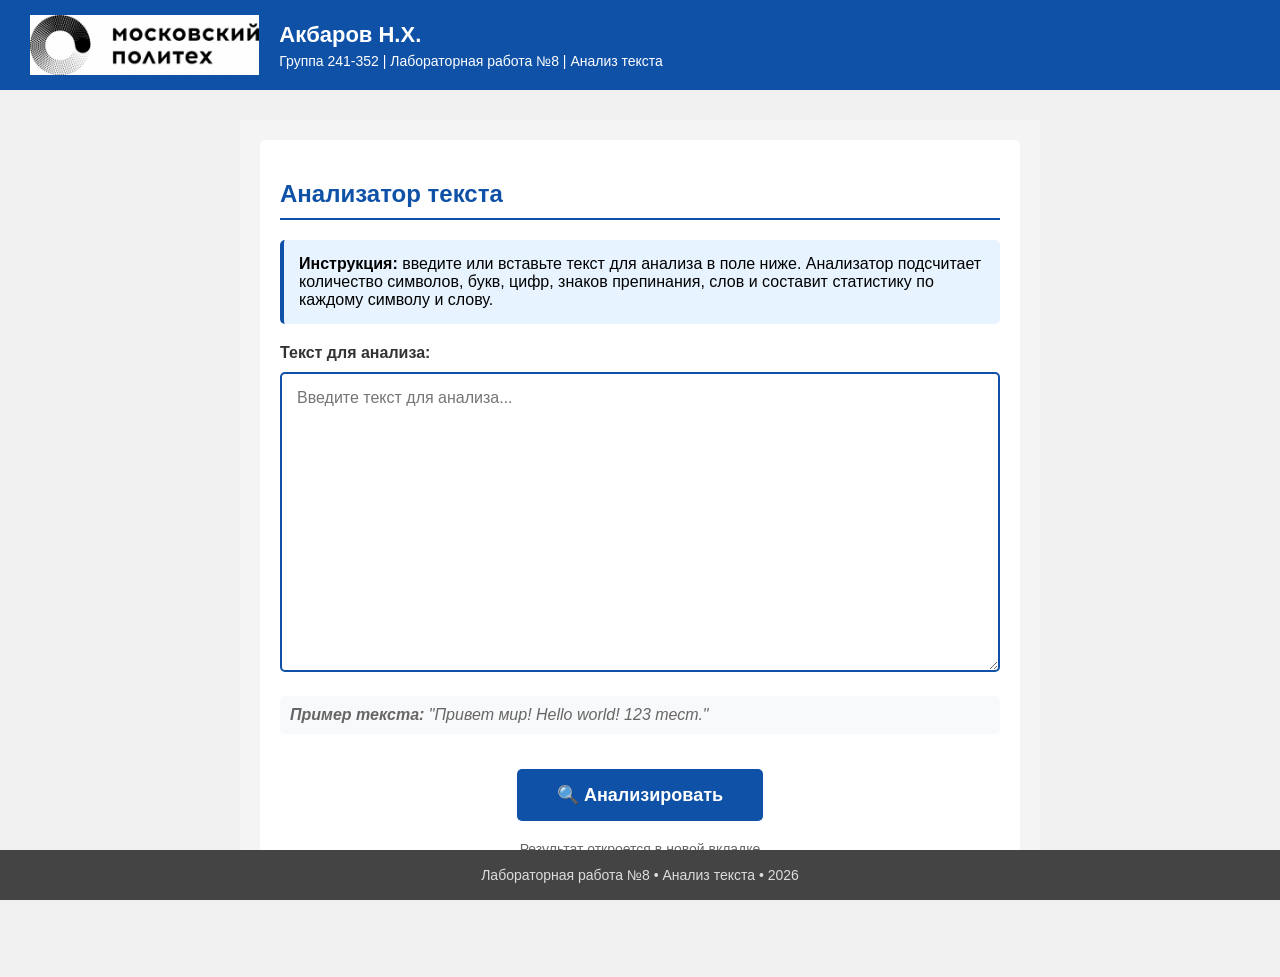
<file: lab10/index.html>
<!DOCTYPE html>
<html lang="ru">
<head>
    <meta charset="UTF-8">
    <title>Акбаров Н.Х. | 241-352 | ЛР №8 | Анализ текста</title>
    <link rel="stylesheet" href="style.css">
    <style>
        .text-input-container {
            margin: 20px 0;
        }
        
        .text-input-container textarea {
            width: 100%;
            max-width: 800px;
            height: 300px;
            padding: 15px;
            border: 2px solid #0E51A7;
            border-radius: 5px;
            font-family: 'Arial', sans-serif;
            font-size: 16px;
            resize: vertical;
            background: white;
        }
        
        .analyze-btn {
            background: #0E51A7;
            color: white;
            border: none;
            padding: 15px 40px;
            font-size: 18px;
            border-radius: 5px;
            cursor: pointer;
            font-weight: bold;
            margin-top: 10px;
        }
        
        .analyze-btn:hover {
            background: #0a3a7a;
        }
        
        .info-block {
            background: #e7f3ff;
            border-left: 4px solid #0E51A7;
            padding: 15px;
            margin: 20px 0;
            border-radius: 5px;
        }
        
        .example-text {
            background: #f8f9fa;
            padding: 10px;
            border-radius: 5px;
            font-style: italic;
            color: #666;
        }
    </style>
</head>
<body>

<header>
    <div class="header-content">
        <img src="fotos/logo.jpg" alt="Логотип университета" class="logo">
        <div class="header-text">
            <h1>Акбаров Н.Х.</h1>
            <p>Группа 241-352 | Лабораторная работа №8 | Анализ текста</p>
        </div>
    </div>
</header>

<main>
    <div class="form-container">
        <h2 style="color: #0E51A7; margin-bottom: 20px; border-bottom: 2px solid #0E51A7; padding-bottom: 10px;">
            Анализатор текста
        </h2>
        
        <div class="info-block">
            <strong>Инструкция:</strong> введите или вставьте текст для анализа в поле ниже. 
            Анализатор подсчитает количество символов, букв, цифр, знаков препинания, 
            слов и составит статистику по каждому символу и слову.
        </div>
        
        <form action="result.php" method="post" target="_blank">
            <div class="text-input-container">
                <label for="data" style="display: block; font-weight: bold; margin-bottom: 10px; color: #333;">
                    Текст для анализа:
                </label>
                <textarea id="data" name="data" placeholder="Введите текст для анализа..."></textarea>
            </div>
            
            <div class="example-text">
                <strong>Пример текста:</strong> "Привет мир! Hello world! 123 тест."
            </div>
            
            <div style="text-align: center; margin-top: 25px;">
                <button type="submit" class="analyze-btn">
                    🔍 Анализировать
                </button>
            </div>
            
            <div style="margin-top: 20px; font-size: 14px; color: #666; text-align: center;">
                Результат откроется в новой вкладке
            </div>
        </form>
    </div>
</main>

<footer>
    Лабораторная работа №8 • Анализ текста • 2026
</footer>

</body>
</html>
</file>
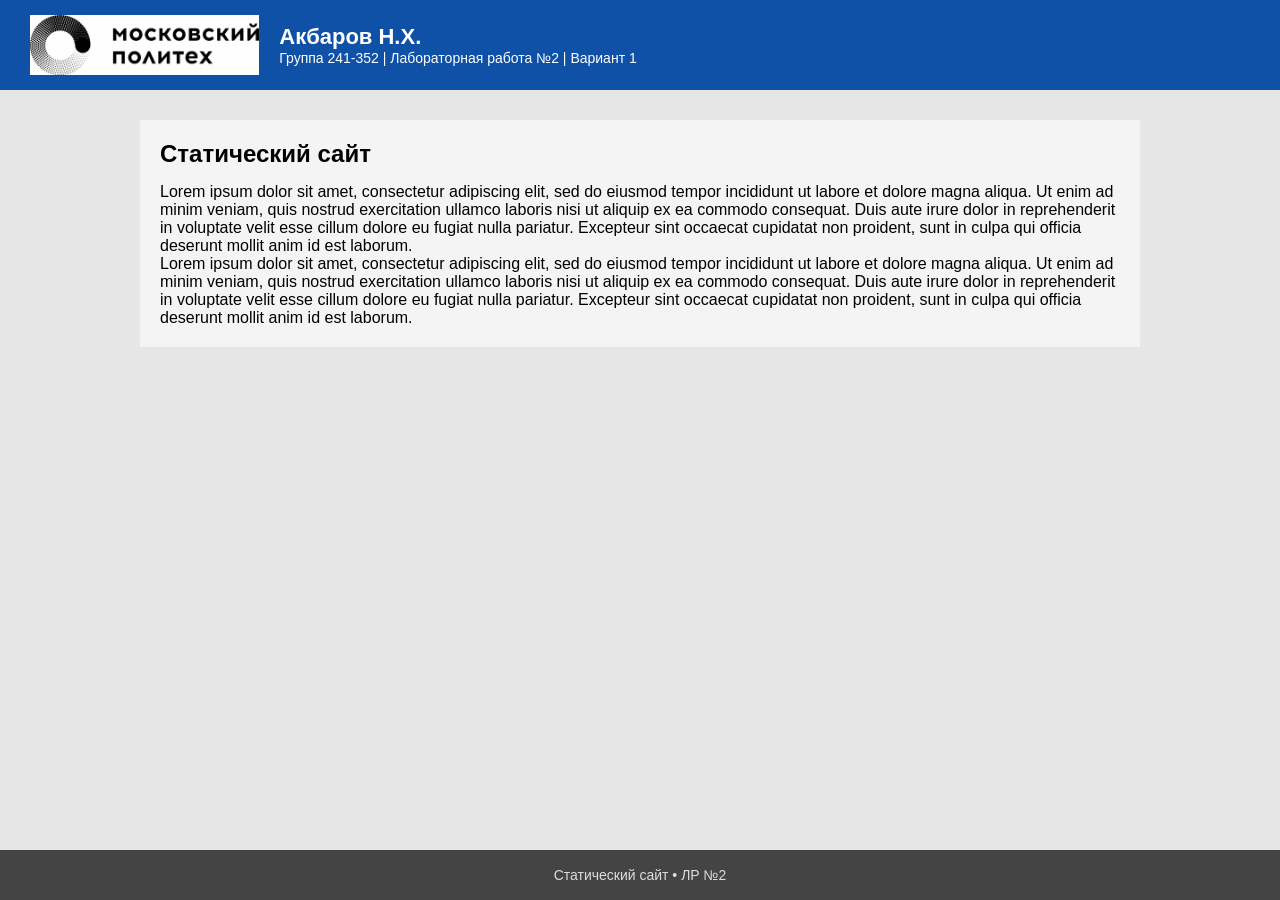
<file: lab2/index.html>
<!DOCTYPE html>
<html lang="ru">
<head>
    <meta charset="UTF-8">
    <title>Акбаров Н.Х. | 241-352 | ЛР №2 | Вариант 1</title>
    <link rel="stylesheet" href="style.css">
</head>
<body>

<header>
    <div class="header-content">
        <img src="fotos/logo.jpg" alt="Логотип университета" class="logo">
        <div class="header-text">
            <h1>Акбаров Н.Х.</h1>
            <p>Группа 241-352 | Лабораторная работа №2 | Вариант 1</p>
        </div>
    </div>
</header>

<main>
    <h2>Статический сайт</h2>

    <p>
        Lorem ipsum dolor sit amet, consectetur adipiscing elit, sed do eiusmod tempor incididunt ut labore et dolore magna aliqua. Ut enim ad minim veniam, quis nostrud exercitation ullamco laboris nisi ut aliquip ex ea commodo consequat. Duis aute irure dolor in reprehenderit in voluptate velit esse cillum dolore eu fugiat nulla pariatur. Excepteur sint occaecat cupidatat non proident, sunt in culpa qui officia deserunt mollit anim id est laborum.
    </p>

    <p>
        Lorem ipsum dolor sit amet, consectetur adipiscing elit, sed do eiusmod tempor incididunt ut labore et dolore magna aliqua. Ut enim ad minim veniam, quis nostrud exercitation ullamco laboris nisi ut aliquip ex ea commodo consequat. Duis aute irure dolor in reprehenderit in voluptate velit esse cillum dolore eu fugiat nulla pariatur. Excepteur sint occaecat cupidatat non proident, sunt in culpa qui officia deserunt mollit anim id est laborum.
    </p>
</main>

<footer>
    Статический сайт • ЛР №2
</footer>

</body>
</html>
</file>
<file: lab10/style.css>
* {
    box-sizing: border-box;
    margin: 0;
    padding: 0;
}

body {
    font-family: Arial, sans-serif;
    background: #f0f0f0;
}

.container {
    width: 300px;
    margin: 50px auto;
    text-align: center;
}

.result {
    border: 2px solid #000;
    height: 40px;
    line-height: 40px;
    margin-bottom: 15px;
    font-size: 18px;
    background: #fff;
}

.buttons {
    display: grid;
    grid-template-columns: repeat(5, 1fr);
    gap: 5px;
    margin-bottom: 10px;
}

.btn {
    display: block;
    padding: 10px;
    border: 1px solid #000;
    text-decoration: none;
    color: #000;
    background: #e0e0e0;
}

.btn:hover {
    background: #cfcfcf;
}

.reset {
    display: block;
    margin: 10px 0;
    padding: 10px;
    border: 2px solid #000;
    text-decoration: none;
    color: #000;
    background: #ddd;
}

.counter {
    font-size: 14px;
    margin-top: 10px;
}

header {
    background-color: #0E51A7;
    color: #ffffff;
    padding: 15px 30px;
}

.header-content {
    display: flex;
    align-items: center;
}

.logo {
    height: 60px;
    margin-right: 20px;
}

.header-text h1 {
    font-size: 22px;
}

.header-text p {
    font-size: 14px;
}

main {
    max-width: 1000px;
    margin: 30px auto 80px;
    padding: 20px;
    background-color: #f4f4f4;
    color: #000000;
}

main h2 {
    margin-bottom: 15px;
}

footer {
    position: fixed;
    bottom: 0;
    left: 0;
    right: 0;

    height: 50px;
    background-color: #444444;
    color: #dddddd;

    text-align: center;
    line-height: 50px;
    font-size: 14px;
}

.result {
    border: 2px solid #000;
    height: 40px;
    line-height: 40px;
    text-align: center;
    margin-bottom: 15px;
    background: #ffffff;
}

.buttons {
    display: grid;
    grid-template-columns: repeat(5, 1fr);
    gap: 6px;
    margin-bottom: 15px;
}

.btn {
    display: block;
    border: 1px solid #000;
    padding: 10px;
    text-align: center;
    text-decoration: none;
    color: #000;
    background: #e0e0e0;
}

.btn:hover {
    background: #cccccc;
}

.reset {
    display: block;
    border: 2px solid #000;
    padding: 10px;
    text-align: center;
    text-decoration: none;
    color: #000;
    background: #dddddd;
}

* {
    box-sizing: border-box;
    margin: 0;
    padding: 0;
}

body {
    font-family: Arial, sans-serif;
    background: #f0f0f0;
}

header {
    background-color: #0E51A7;
    color: #ffffff;
    padding: 15px 30px;
}

.header-content {
    display: flex;
    align-items: center;
}

.logo {
    height: 60px;
    margin-right: 20px;
}

.header-text h1 {
    font-size: 22px;
}

.header-text p {
    font-size: 14px;
}

main {
    max-width: 1000px;
    margin: 30px auto 80px;
    padding: 20px;
    background-color: #f4f4f4;
}

footer {
    position: fixed;
    bottom: 0;
    left: 0;
    right: 0;
    height: 50px;
    background-color: #444444;
    color: #dddddd;
    text-align: center;
    line-height: 50px;
    font-size: 14px;
}

table {
    border-collapse: collapse;
    width: 100%;
    margin-bottom: 30px;
    background-color: #fff;
}

td {
    border: 1px solid #000;
    padding: 8px;
}

h2 {
    margin: 20px 0 10px 0;
    color: #333;
}

.error {
    color: #ff0000;
    font-weight: bold;
    margin: 10px 0;
}

        #main_menu {
            width: 200px;
            float: left;
            margin-right: 20px;
        }
        
        #main_menu a {
            display: block;
            padding: 8px 12px;
            margin-bottom: 5px;
            border: 1px solid #ccc;
            text-decoration: none;
            color: #333;
            background: #e9e9e9;
        }
        
        #main_menu a.selected {
            background: #0E51A7;
            color: white;
            font-weight: bold;
        }
        
        #header_menu {
            margin-bottom: 20px;
            padding: 10px 0;
            border-bottom: 2px solid #0E51A7;
            overflow: hidden;
        }
        
        #header_menu a {
            display: block;
            width: 150px;
            float: left;
            padding: 10px;
            margin-right: 10px;
            text-align: center;
            text-decoration: none;
            border: 1px solid #0E51A7;
            color: #0E51A7;
        }
        
        #header_menu a.selected {
            background: #0E51A7;
            color: white;
        }
        
        #content {
            margin-left: 220px;
        }
        
        .ttRow {
            margin-bottom: 10px;
            padding: 10px;
            border: 1px solid #0E51A7;
            background: white;
        }
        
        .ttSingleRow {
            margin-bottom: 10px;
            padding: 20px;
            border: 2px solid #0E51A7;
            background: white;
            font-size: 18px;
        }
        
        table {
            border-collapse: collapse;
            width: 100%;
            background: white;
        }
        
        td {
            border: 1px solid #0E51A7;
            padding: 8px;
            text-align: center;
        }
        
        a {
            text-decoration: none;
            color: #0E51A7;
        }
        
        a:hover {
            text-decoration: underline;
        }
        
        .clear {
            clear: both;
        }
    body {
            font-family: Arial, sans-serif;
            background: #f0f0f0;
            margin: 0;
            padding: 0;
        }
        
        header {
            background-color: #0E51A7;
            color: #ffffff;
            padding: 15px 30px;
        }
        
        .header-content {
            display: flex;
            align-items: center;
        }
        
        .logo {
            height: 60px;
            margin-right: 20px;
        }
        
        .header-text h1 {
            font-size: 22px;
            margin: 0;
        }
        
        .header-text p {
            font-size: 14px;
            margin: 5px 0 0 0;
        }
        
        main {
            max-width: 800px;
            margin: 30px auto 80px;
            padding: 20px;
            background-color: #f4f4f4;
            color: #000000;
        }
        
        footer {
            position: fixed;
            bottom: 0;
            left: 0;
            right: 0;
            height: 50px;
            background-color: #444444;
            color: #dddddd;
            text-align: center;
            line-height: 50px;
            font-size: 14px;
        }
        
        .form-container {
            background: white;
            padding: 20px;
            border-radius: 5px;
        }
        
        .form-row {
            margin-bottom: 15px;
            overflow: hidden;
        }
        
        .form-row label {
            display: block;
            float: left;
            width: 200px;
            font-weight: bold;
        }
        
        .form-row input[type="text"],
        .form-row input[type="email"],
        .form-row select,
        .form-row textarea {
            width: 300px;
            padding: 5px;
            border: 1px solid #ccc;
        }
        
        .form-row textarea {
            height: 80px;
        }
        
        .form-row.checkbox-row {
            margin-left: 200px;
        }
        
        .form-row.checkbox-row input {
            width: auto;
            margin-right: 10px;
        }
        
        .form-row.checkbox-row label {
            width: auto;
            float: none;
            display: inline;
            font-weight: normal;
        }
        
        .mail-field {
            display: none;
        }
        
        .submit-btn {
            background: #0E51A7;
            color: white;
            border: none;
            padding: 10px 30px;
            cursor: pointer;
            font-size: 16px;
            margin-left: 200px;
        }
        
        .submit-btn:hover {
            background: #0a3a7a;
        }
        
        .report {
            background: white;
            padding: 20px;
            border-radius: 5px;
            margin-bottom: 20px;
        }
        
        .report p {
            margin: 10px 0;
        }
        
        .success {
            color: green;
            font-weight: bold;
        }
        
        .error {
            color: red;
            font-weight: bold;
        }
        
        #back_button {
            display: inline-block;
            background: #0E51A7;
            color: white;
            padding: 10px 20px;
            text-decoration: none;
            border-radius: 5px;
            margin-top: 20px;
        }
        
        #back_button:hover {
            background: #0a3a7a;
        }
        
        .print-version .report {
            border: 1px solid black;
            background: white;
        }
        
        .print-version #back_button {
            display: none;
        }
</file>
<file: lab2/style.css>
* {
    box-sizing: border-box;
    margin: 0;
    padding: 0;
}

body {
    font-family: Arial, Helvetica, sans-serif;
    background: #e6e6e6;
    color: #000;
}

header {
    background-color: #0E51A7;
    color: #ffffff;
    padding: 15px 30px;
}

.header-content {
    display: flex;
    align-items: center;
}

.logo {
    height: 60px;
    margin-right: 20px;
}

.header-text h1 {
    font-size: 22px;
}

.header-text p {
    font-size: 14px;
}

main {
    max-width: 1000px;
    margin: 30px auto 80px;
    padding: 20px;
    background-color: #f4f4f4;
    color: #000000;
}

main h2 {
    margin-bottom: 15px;
}

footer {
    position: fixed;
    bottom: 0;
    left: 0;
    right: 0;

    height: 50px;
    background-color: #444444;
    color: #dddddd;

    text-align: center;
    line-height: 50px;
    font-size: 14px;
}
</file>
